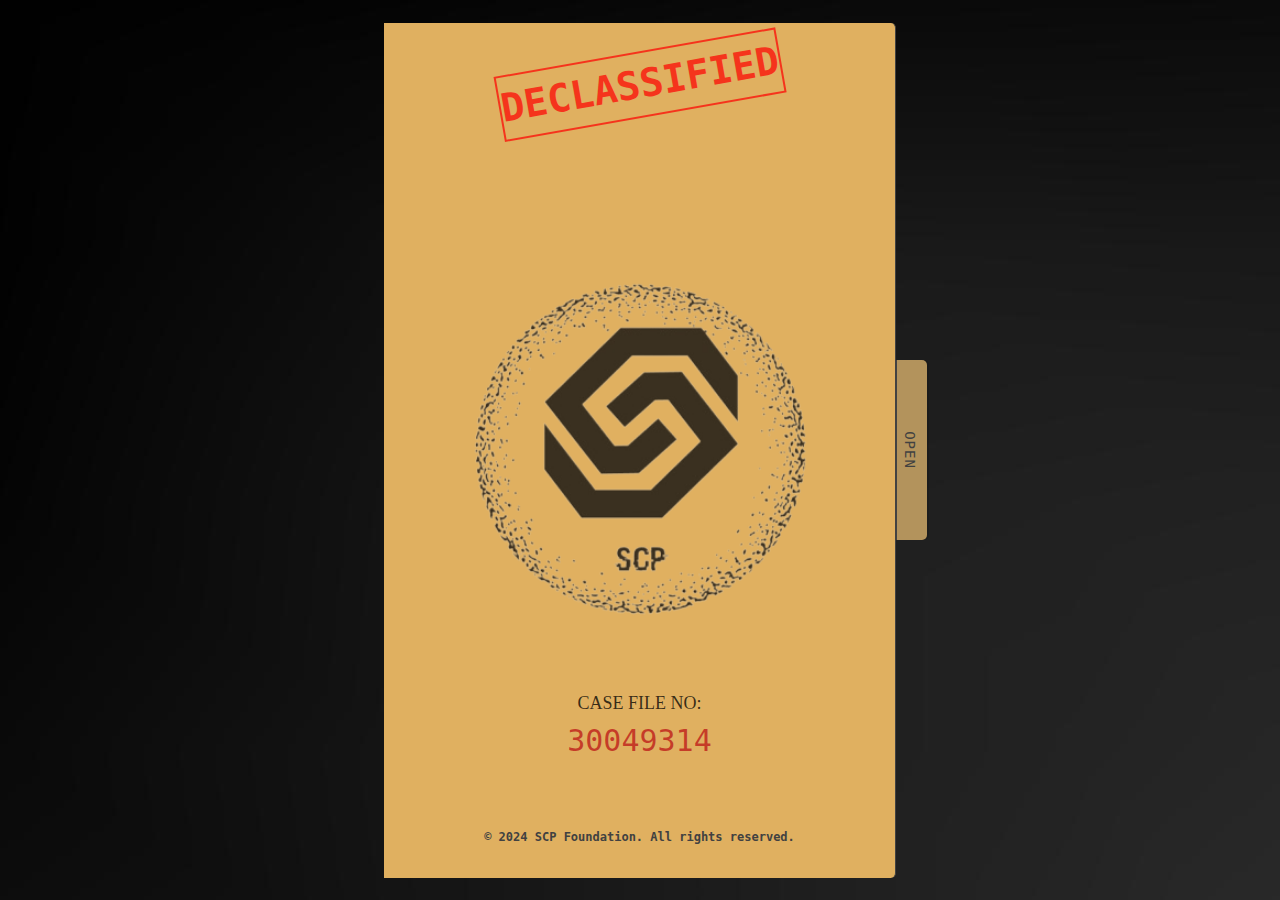
<file: index.html>
<!DOCTYPE html>
<html lang="en">

<head>
    <!-- Character encoding for the document -->
    <meta charset="UTF-8">
    <!-- Viewport settings for responsive design -->
    <meta name="viewport" content="width=device-width, initial-scale=1.0">
    <!-- Title of the page -->
    <title>Index - SCP Foundation</title>
    <!-- Link to the external CSS stylesheet for styling -->
    <link rel="stylesheet" href="styles/main.css">
</head>

<body>
    <!-- Main Content Area -->
    <main class="folder">
        <!-- Links to other SCP pages, with the current page highlighted -->
        <a href="scp-002.html" class="folder-link">OPEN</a>
        <div class="content">
            <!-- Header Section -->
            <header>
                <!-- Declassified Stamp visual element -->
                <div class="declassified"></div>
            </header>
            <!-- Logo image -->
            <img src="images/LOGO-SCP2.png" alt="Stamped Logo" class="logo">
            <!-- Case file label -->
            <div class="casefile">CASE FILE NO:</div>
            <!-- Specific case file number -->
            <div class="casefileno">30049314</div>
        </div>
        <!-- Footer Section -->
        <footer>
            <!-- Footer content with copyright notice -->
            <h6>&copy; 2024 SCP Foundation. All rights reserved.</h6>
        </footer>
    </main>
</body>

</html>
</file>
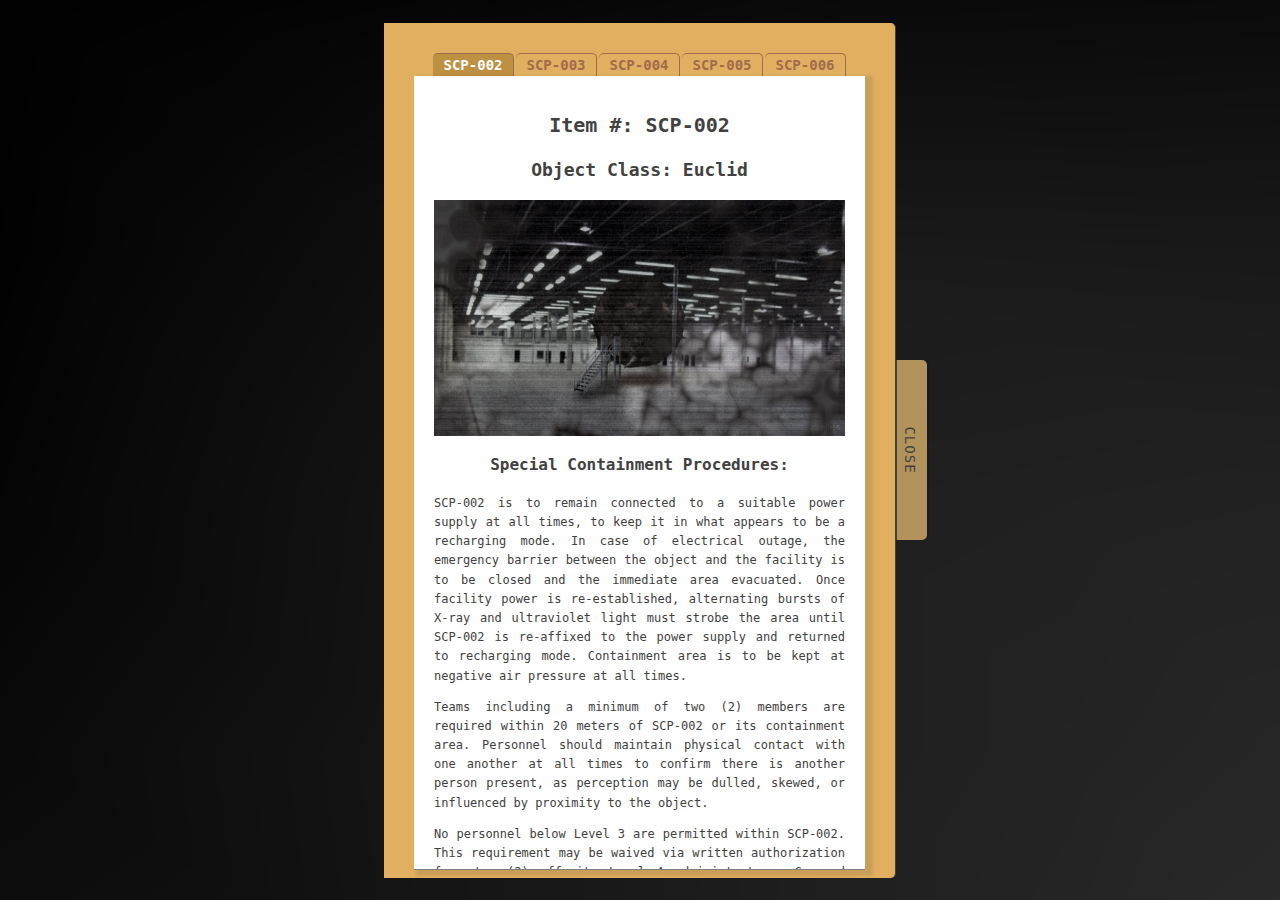
<file: scp-002.html>
<!DOCTYPE html>
<html lang="en">

<head>
    <!-- Character encoding for the document -->
    <meta charset="UTF-8">
    <!-- Viewport settings for responsive design -->
    <meta name="viewport" content="width=device-width, initial-scale=1.0">
    <!-- Title of the page -->
    <title>SCP-002 - SCP Foundation</title>
    <!-- Link to the external CSS stylesheet for styling -->
    <link rel="stylesheet" href="styles/main.css">
</head>

<body>
    <!-- Main Content Area -->
    <main class="folder">
        <!-- Link to close the folder and return to the index page -->
        <a href="index.html" class="folder-link">CLOSE</a>
        <!-- Navigation Menu -->
        <nav>
            <!-- Links to other SCP pages, with the current page highlighted -->
            <a href="scp-002.html" class="active">SCP-002</a>
            <a href="scp-003.html">SCP-003</a>
            <a href="scp-004.html">SCP-004</a>
            <a href="scp-005.html">SCP-005</a>
            <a href="scp-006.html">SCP-006</a>
        </nav>
        <div class="content">
            <!-- Section for SCP-002 details -->
            <section class="page">
                <!-- Item Number and Object Class -->
                <h1><b>Item #: </b>SCP-002</h1> <!-- Item number heading -->
                <h2><b>Object Class: </b>Euclid</h2> <!-- Object class heading -->
                <!-- Image of SCP-002 -->
                <p class="img_align">
                    <img src="images/800px-SCP002.jpg" alt="Euclid1" width="100%" height="auto">
                </p>
                <!-- Special Containment Procedures for SCP-002 -->
                <h3>Special Containment Procedures:</h3> <!-- Section heading for containment procedures -->
                <p>SCP-002 is to remain connected to a suitable power supply at all times, to keep it in what appears to
                    be a recharging mode. In case of electrical outage, the emergency barrier between the object and the
                    facility is to be closed and the immediate area evacuated. Once facility power is re-established,
                    alternating bursts of X-ray and ultraviolet light must strobe the area until SCP-002 is re-affixed
                    to the power supply and returned to recharging mode. Containment area is to be kept at negative air
                    pressure at all times.</p>
                <p>Teams including a minimum of two (2) members are required within 20 meters of SCP-002 or its
                    containment area. Personnel should maintain physical contact with one another at all times to
                    confirm there is another person present, as perception may be dulled, skewed, or influenced by
                    proximity to the object.</p>
                <p>No personnel below Level 3 are permitted within SCP-002. This requirement may be waived via written
                    authorization from two (2) off-site Level 4 administrators. Command staff issued such a waiver must
                    be escorted by at least five (5) Level 3 Security personnel for the duration of their contact and
                    must temporarily surrender their rank and security clearance. Following contact, command staff will
                    be escorted at least 5 km from SCP-002 to undergo a seventy-two (72)-hour quarantine and
                    psychological evaluation. If deemed fit for return to duty by psych staff, rank and security
                    clearance may be restored when quarantine expires.</p>
                <!-- Description of SCP-002 -->
                <h3>Description:</h3>
                <p>SCP-002 resembles a tumorous, fleshy growth with a volume of roughly 60 m³ (or 2000 ft³). An iron
                    valve hatch on one side leads to its interior, which appears to be a standard low-rent apartment of
                    modest size. One wall of the room possesses a single window, though no such opening is visible from
                    the exterior. The room contains furniture which, upon close examination, appears to be sculpted
                    bone, woven hair, and various other biological substances produced by the human body. All matter
                    tested thus far show independent or fragmented DNA sequences for each object in the room.</p>
                <p>Refer to the Mulhausen Report [cross-ref:document00.023.603] for details related to object's
                    discovery.</p>
                <!-- Reference section for SCP-002 -->
                <h3>Reference:</h3>
                <p>To date, subject has been responsible for the disappearances of seven personnel. It has also in its
                    time at the facility further furnished itself with two lamps, a throw rug, a television, a radio, a
                    beanbag chair, three books in an unknown language, four children's toys, and a small potted plant.
                    Tests with a variety of lab animals including higher primates have failed to provoke a response in
                    SCP-002. Cadavers as well fail to produce any effect. Whatever process the subject uses to convert
                    organic matter into furnishings is apparently only facilitated by the introduction of living humans.
                </p>
                <!-- Discovery report -->
                <p><code>Mulhausen Report docid:00.023.603</code></p>
                <p><code>The following is a brief report detailing the discovery of SCP-002</code></p>
                <p><code>Subject was discovered in a small crater in northern Portugal where it struck the Earth from orbit. Encased in a shell of thick rock, the fleshy exterior of the object was exposed by the impact. A native farmer happened upon the site and reported his findings to the village elder. Subject gained SCP attention when a Level 4 agent posted in the area detected a small radioactive anomaly generated by the object.</code>
                </p>
                <p><code>A collection squad of SCP security personnel led by General Mulhausen was immediately dispatched to the area where they quickly secured the subject in a large container and performed initial testing with subjects recruited from the nearby village. Three men individually sent into the structure subsequently disappeared. Upon discovering this deadly property of the subject, General Mulhausen issued a Level 4a Termination Order of any witnesses (roughly 1/3 of the village) to ensure no outside knowledge of the object and initiated its transport to SCP facility [DATA EXPUNGED].</code>
                </p>
                <p><code>During preparation for transport, four SCP security personnel were inexplicably drawn inside the object where they too immediately disappeared. Following inspection, it appeared as if the object had "grown" several new furnishings and was beginning to look like the interior of an apartment room. General Mulhausen immediately ordered the requisition of several Class III HAZMAT suits for the remaining security team members, who proceeded to lift the container onto a waiting freight ship for transport to the SCP containment facility.</code>
                </p>
                <p><code>[DATA EXPUNGED]</code></p>
                <p><code>[DATA EXPUNGED]</code></p>
                <p><code>Following the termination of General Mulhausen, SCP-002 was re-secured by SCP staff and brought into special containment in [CLASSIFIED], where it currently resides. Staff with clearance below Level 3 have been denied access to the SCP-002 container without prior approval of at least two Level 4 staff after the Mulhausen incident.</code>
                </p>
                <!-- Footer Section -->
                <footer>
                    <!-- Link to return to the top of the SCP-002 page -->
                    <a href="scp-002.html">
                        <h5>Back to Top</h5>
                    </a>
                    <!-- Footer content with copyright notice -->
                    <h6>&copy; 2024 SCP Foundation. All rights reserved.</h6>
                </footer>
            </section>
        </div>
    </main>
</body>

</html>
</file>
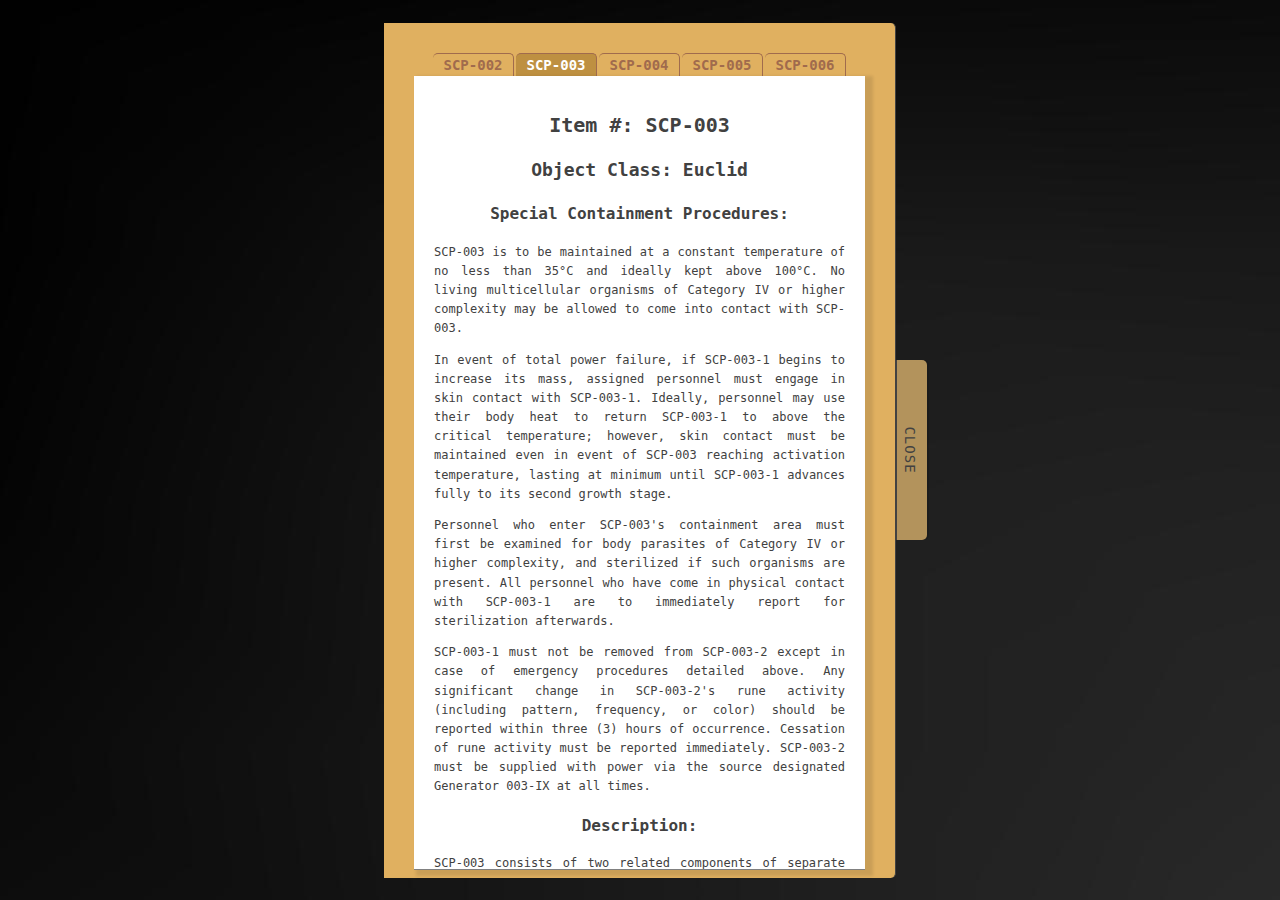
<file: scp-003.html>
<!DOCTYPE html>
<html lang="en">

<head>
    <!-- Character encoding for the document -->
    <meta charset="UTF-8">
    <!-- Viewport settings for responsive design -->
    <meta name="viewport" content="width=device-width, initial-scale=1.0">
    <!-- Title of the page -->
    <title>SCP-003 - SCP Foundation</title>
    <!-- Link to the external CSS stylesheet for styling -->
    <link rel="stylesheet" href="styles/main.css">
</head>

<body>
    <!-- Main Content Area -->
    <main class="folder">
        <!-- Link to close the folder and return to the index page -->
        <a href="index.html" class="folder-link">CLOSE</a>
        <!-- Navigation Menu -->
        <nav>
            <!-- Links to other SCP pages, with the current page highlighted -->
            <a href="scp-002.html">SCP-002</a>
            <a href="scp-003.html" class="active">SCP-003</a> <!-- Current page indicator -->
            <a href="scp-004.html">SCP-004</a>
            <a href="scp-005.html">SCP-005</a>
            <a href="scp-006.html">SCP-006</a>
        </nav>
        <div class="content">
            <!-- Section for SCP-003 details -->
            <section class="page">
                <!-- Item Number and Object Class -->
                <h1><b>Item #: </b>SCP-003</h1> <!-- Item number heading -->
                <h2><b>Object Class: </b>Euclid</h2> <!-- Object class heading -->
                <!-- Special Containment Procedures for SCP-003 -->
                <h3>Special Containment Procedures:</h3> <!-- Section heading for containment procedures -->
                <p>SCP-003 is to be maintained at a constant temperature of no less than 35°C and ideally kept above
                    100°C. No living multicellular organisms of Category IV or higher complexity may be allowed to come
                    into contact with SCP-003.</p>
                <p>In event of total power failure, if SCP-003-1 begins to increase its mass, assigned personnel must
                    engage in skin contact with SCP-003-1. Ideally, personnel may use their body heat to return
                    SCP-003-1 to above the critical temperature; however, skin contact must be maintained even in event
                    of SCP-003 reaching activation temperature, lasting at minimum until SCP-003-1 advances fully to its
                    second growth stage.</p>
                <p>Personnel who enter SCP-003's containment area must first be examined for body parasites of Category
                    IV or higher complexity, and sterilized if such organisms are present. All personnel who have come
                    in physical contact with SCP-003-1 are to immediately report for sterilization afterwards.</p>
                <p>SCP-003-1 must not be removed from SCP-003-2 except in case of emergency procedures detailed above.
                    Any significant change in SCP-003-2's rune activity (including pattern, frequency, or color) should
                    be reported within three (3) hours of occurrence. Cessation of rune activity must be reported
                    immediately. SCP-003-2 must be supplied with power via the source designated Generator 003-IX at all
                    times.</p>
                <h3>Description:</h3> <!-- Section heading for description -->
                <p>SCP-003 consists of two related components of separate origin, referred to as SCP-003-1 and
                    SCP-003-2.</p>
                <p>SCP-003-1 appears to be composed of chitin, hair, and nails of unknown biology, arranged in a
                    configuration similar to that of a computer motherboard. Testing reveals SCP-003-1 to predate
                    earliest known circuit boards by a factor of thousands of years. SCP-003-1 is considered sentient
                    but not actively dangerous except under certain conditions.</p>
                <p>SCP-003-1 was found on a stone tablet, SCP-003-2, on which it currently resides. The runes on
                    SCP-003-2 are not part of any known language, and emit pale, flickering light patterns.</p>
                <p>SCP-003-2 is controlled by a (non-biological) internal computer, the contents of which are mostly
                    inaccessible without risk of damaging SCP-003-2. SCP-003-2 is capable of controlled emissions of
                    radiation, including heat, light, and anomalous radiation types. SCP-003-2 contains an internal
                    power source of an anomalous nature, which appears to have been losing power since several centuries
                    before discovery.</p>
                <p>It is considered probable that SCP-003-2 was created for the purpose of containing SCP-003-1.
                    Partially interpreted data recovered from SCP-003-2 may refer to a past and/or potential future
                    LK-class restructuring event caused by SCP-003-1.</p>
                <p>SCP-003 was located by remote viewing team SRV-04 Beta. It appears possible that SRV-04 Beta was
                    deliberately contacted by SCP-003-2. Other organizations have also been alerted to SCP-003's
                    existence, possibly by similar means. Despite this activity, SCP-003-2 does not appear to be
                    sentient, based on its lack of reaction to M03-Gloria analysis and procedures.</p>
                <p>When SCP-003 drops below the temperature of 35°C, both components react.</p>
                <p>First, SCP-003-1 enters a growth state characterized by an exponential increase in mass. This growth
                    state consists of two stages. In both stages, SCP-003-1 partially fuels its growth by converting
                    matter around it, starting with any surrounding inorganic material, including atmospheric elements,
                    then nonliving organic material, including cells of dead skin, hair, chitin, enamel, keratin, and
                    other biological materials.</p>
                <p>The first stage is always the same. SCP-003-1 will first increase its mass, then take a form similar
                    in shape to an ophiuroid (brittle star) of fifteen meters in diameter (including what appears to be
                    a central processor of three meters in diameter). It will form sensory organs that appear to scan
                    its surrounding environment, and will partially convert the area around it to an unidentified
                    anomalous substance (SCP-003-2 seems immune from conversion).</p>
                <p>The second stage describes a growth alteration which occurs when SCP-003 comes into contact with
                    living organic material; SCP-003 appears to "template" itself off of the organic material, and will
                    attempt communication with organisms that match its initial "template" or "templates".</p>
                <p>In its second stage, SCP-003-1 may pause, slow or change its growth, and will also convert inorganic
                    and nonliving organic elements into functionally similar structures while anomalously altering their
                    physical makeup.</p>
                <p>While growth is consistent in the first stage, in the second stage SCP-003-1's growth rate is
                    diminished by 20-90% so long as SCP-003-1 remains in contact with living organic material. The
                    percentage is determined by the complexity of the organism(s) in contact with SCP-003-1; SCP-003-1
                    appears to devote a large amount of processing power to analysis of living organic material.</p>
                <p>During each of SCP-003-1's growth stages, SCP-003-2 releases bursts of radiation that temporarily
                    inhibit SCP-003-1's growth, or reverse this growth when the temperature of SCP-003-1 rises above
                    100°C. Similar radiation emissions have been replicated or recorded via other anomalous means.</p>
                <p>SCP-003-1's biology has been the subject of extensive study. Significant elements have been
                    identified similar to SCP-███, SCP-1512, and SCP-2756, the latter two of which have no further
                    confirmed connection with SCP-003-1 and no known connection with each other, and none of which are
                    fully understood (technically, even less understood than SCP-003, thanks to the extensive
                    cross-disciplinary research on the SCP-003 objects). To date, no convincing analysis has been put
                    forward which satisfactorily explains SCP-003-1's connection to these SCP objects or others, nor its
                    connection to modern technology beyond appearance (and potential mimicry via unknown mechanism).</p>
                <h4>Addendum 003-01:</h4>
                <p>Acting on information gathered from linguistic analysis of SCP-003-2's runes and comparative data
                    analysis, Research Team M03-Gloria has managed to establish a link between SCP-003 and [DATA
                    EXPUNGED] for analysis of functions. SCP-003-1 must now be considered sentient, and is to be kept a
                    minimum of 1 km from [DATA EXPUNGED] and the resulting "by-product" at all times.</p>
                <h4>Addendum 003-02:</h4>
                <p>SCP-003-2's power loss has been exacerbated by the procedures performed by M03-Gloria. On orders of
                    O5-10, M03-Gloria will continue procedures.</p>
                <h4>Addendum 003-03:</h4>
                <p>During M03-Gloria procedures, SCP-003-1 doubled its mass and began rapid structural growth.
                    Temperature was immediately returned to 100°C. Growth and mass increase of SCP-003-1 continued for 9
                    minutes and 6 seconds, at which time a sustained radiation spike was produced by SCP-003-2. In
                    response, SCP-003-1 returned to its normal state in 3 minutes and 39 seconds. New growth dissolved
                    into a dusty residue which was collected for analysis. Both SCP-003-1 and SCP-003-2 ceased all
                    detectable activity. SCP-003-2 did not resume activity until connected to external power source.
                    SCP-003-2's runes glowed uniformly gray and did not resume normal activity for three (3) hours.
                    SCP-003-2 no longer appears to be able to maintain containment area at a temperature above 35°C
                    without external power supplied by Generators 003-III through IX.</p>
                <h4>Addendum 003-04:</h4>
                <p>The procedure detailed in Addendum 003-03 was repeated, and SCP-003-1 again entered a growth state.
                    After 10 minutes and 13 seconds, SCP-003-2 once again produced a sustained radiation spike.
                    SCP-003-1's growth stopped for 36 seconds, then resumed at its previous pace.</p>
                <p>On quadrupling its mass, SCP-003-1 formed a coherent outer shell and body. After appearing to scan
                    its environment and partially converting its environment, SCP-003-1 then breached containment,
                    entering the observation gallery where nine members of M03-Gloria were present. On physical contact
                    with team members, SCP-003-1 encompassed them in rapidly-grown appendages and stopped growth for 15
                    minutes. SCP-003-1 then resumed growth, and rearranged the component parts of the center of its form
                    to the shape of a three-meter-tall female humanoid, with peripheral "tentacles" shifting to extrude
                    primarily from SCP-003-1's newly formed "hair" and spine. SCP-003-1 then produced rudimentary
                    vocalizations in an apparent initial attempt to communicate with researchers. [DATA EXPUNGED]</p>
                <p>An unknown individual approached the compromised containment area in company of a full squad of
                    agents. The individual claimed to be acting on orders of O5-10 and attempted communication with
                    SCP-003-1. [DATA EXPUNGED]</p>
                <p>Following this incident, Agent Jackson of M03-Gloria successfully restored power to SCP-003-2 and
                    activated backup generators to return the temperature to 100°C. SCP-003-1 returned to its normal
                    state in 21 minutes and 7 seconds, and was successfully re-contained without incident.</p>
                <p>All nine members of M03-Gloria affected by SCP-003-1 were afterwards found to be physically unharmed,
                    with no residual effects besides psychological trauma. The converted materials of SCP-003's former
                    containment area did not dissolve and are now under analysis.</p>
                <h4>Addendum 003-05:</h4>
                <p>In light of the previous incident, O5-10 was removed from the O5 Council by joint decision of O5-██,
                    O5-██, and O5-██. M03-Gloria procedures have been indefinitely suspended.</p>
                <!-- Footer Section -->
                <footer>
                    <!-- Link to scroll back to the top of the page -->
                    <a href="scp-003.html">
                        <h5>Back to Top</h5>
                    </a>
                    <!-- Footer content with copyright notice -->
                    <h6>&copy; 2024 SCP Foundation. All rights reserved.</h6>
                </footer>
            </section>
        </div>
    </main>
</body>

</html>
</file>
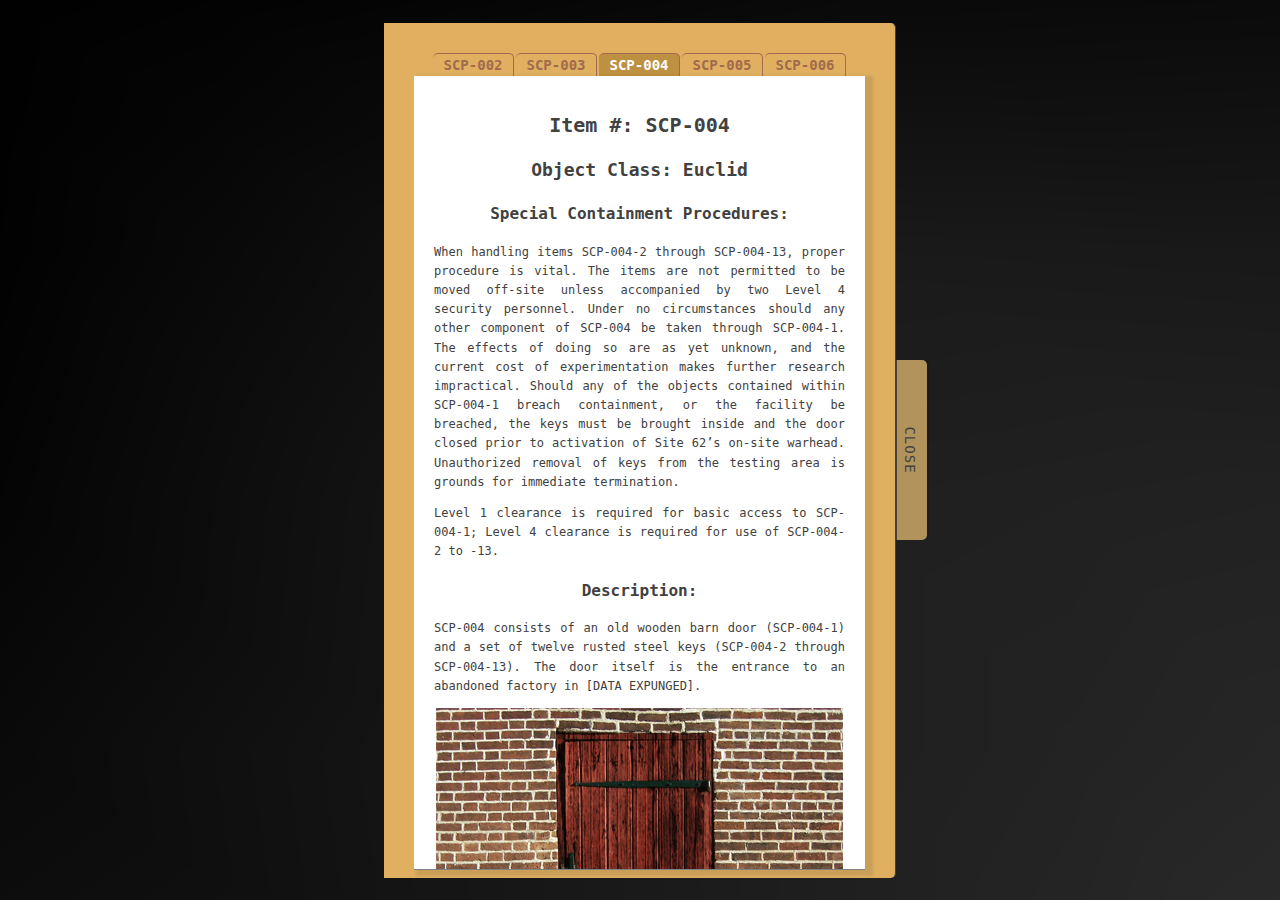
<file: scp-004.html>
<!DOCTYPE html>
<html lang="en">

<head>
    <!-- Character encoding for the document -->
    <meta charset="UTF-8">
    <!-- Viewport settings for responsive design -->
    <meta name="viewport" content="width=device-width, initial-scale=1.0">
    <!-- Title of the page -->
    <title>SCP-004 - SCP Foundation</title>
    <!-- Link to the external CSS stylesheet for styling -->
    <link rel="stylesheet" href="styles/main.css">
</head>

<body>
    <!-- Main Content Area -->
    <main class="folder">
        <!-- Link to close the folder and return to the index page -->
        <a href="index.html" class="folder-link">CLOSE</a>
        <!-- Navigation Menu -->
        <nav>
            <!-- Links to other SCP pages, with the current page highlighted -->
            <a href="scp-002.html">SCP-002</a>
            <a href="scp-003.html">SCP-003</a>
            <a href="scp-004.html" class="active">SCP-004</a>
            <a href="scp-005.html">SCP-005</a>
            <a href="scp-006.html">SCP-006</a>
        </nav>
        <div class="content">
            <!-- Section for SCP-004 details -->
            <section class="page">
                <!-- Item Number and Object Class -->
                <h1><b>Item #: </b>SCP-004</h1> <!-- Item number heading -->
                <h2><b>Object Class: </b>Euclid</h2> <!-- Object class heading -->
                <!-- Special Containment Procedures section -->
                <h3>Special Containment Procedures:</h3> <!-- Section heading for containment procedures -->
                <p>When handling items SCP-004-2 through SCP-004-13, proper procedure is vital. The items are not
                    permitted to be moved off-site unless accompanied by two Level 4 security personnel. Under no
                    circumstances should any other component of SCP-004 be taken through SCP-004-1. The effects of doing
                    so are as yet unknown, and the current cost of experimentation makes further research impractical.
                    Should any of the objects contained within SCP-004-1 breach containment, or the facility be
                    breached, the keys must be brought inside and the door closed prior to activation of Site 62’s
                    on-site warhead. Unauthorized removal of keys from the testing area is grounds for immediate
                    termination.</p>
                <p>Level 1 clearance is required for basic access to SCP-004-1; Level 4 clearance is required for use of
                    SCP-004-2 to -13.</p>

                <!-- Description section -->
                <h3>Description:</h3>
                <p>SCP-004 consists of an old wooden barn door (SCP-004-1) and a set of twelve rusted steel keys
                    (SCP-004-2 through SCP-004-13). The door itself is the entrance to an abandoned factory in [DATA
                    EXPUNGED].</p>
                <!-- Image related to SCP-004 -->
                <p class="img_align"><img src="images/SCP004_door.jpg" alt="Euclid3"></p>

                <!-- Chronological History section -->
                <h4>Chronological History</h4>
                <p><b>07/02/1949:</b> A group of three juveniles trespassing on federal property near ██████████ find
                    the door. According to their testimony, they found a set of rusted keys in an iron lockbox and
                    determined what door the keys unlock. The juveniles are taken into custody after they contact
                    Sheriff █████████████████ when one of their friends (SCP-004-CAS01) goes missing.</p>
                <p><b>07/03/1949:</b> Local authorities find the severed right hand of SCP-004-CAS01 eight kilometers
                    from SCP-004-1. Other parts of SCP-004-CAS01's body are found scattered as far as 32 km from the
                    factory. Under interrogation, the apprehended juveniles tell authorities that upon opening the door
                    with one of the keys, SCP-004-CAS01 was torn into several pieces, each of which disappeared. At this
                    point, the SCP Foundation takes over the investigation.</p>
                <p><b>07/04/1949:</b> SCP Agent █████ obtains the keys from the local authorities to begin testing.
                    Tests show that SCP-004-2 through SCP-004-13 all fit into a single lock on the large barred door. 12
                    Class D personnel are assigned to test the effects of the door. Of the twelve test subjects each
                    trying a different key to enter the room, only two survive. Opening the door with any key except
                    SCP-004-7 or SCP-004-12 caused the test subjects to be torn apart in multiple directions; however,
                    no dismembered parts were found until later. At the time of writing, only two parts of each subject
                    have been recovered (with the exception of the subject using SCP-004-█, whose pieces were scattered
                    in close proximity). The others have, for all intents and purposes, vanished from existence.</p>
                <p>Of the two surviving subjects, only one (having used SCP-004-7) returned unharmed. The other came
                    back in a near-catatonic state, able only to remove himself from the room and then collapse on the
                    floor, and had to be restrained to prevent him from gouging out his eyes (see Appendix A: Mental
                    Health Effects of SCP-004). The subject using SCP-004-7 said that he had entered a large room,
                    impossibly big for the size of the attached building. After his exit, SCP-004-1 was propped open and
                    an armed squad of Level 3 personnel entered. The size of the room is impossible to measure and the
                    door frame and the individuals in the room are the only part of the room that can be felt or
                    illuminated.</p>
                <p><b>07/16/1949:</b> The juvenile suspects and Sheriff █████████████████ are terminated.</p>
                <p><b>08/02/1949:</b> █████████████████ is declared a hazardous area "due to unexploded ordnance" and
                    fences erected in order to prevent civilian ingress. Tests to determine safety of exposure to
                    environment behind SCP-004-1 begin.</p>
                <p><b>12/01/1950:</b> Space-time anomalies resulting from exposure to SCP-004 are confirmed. Testing is
                    suspended until further notice.</p>
                <p><b>07/02/19██:</b> The unaccounted-for remains of SCP-004-CAS01 appear unexpectedly outside
                    SCP-004-1. Despite being killed decades before, the remains of SCP-004-CAS01 are not decomposed in
                    any manner and are still warm to the touch. Blood remains uncoagulated. The remains are remanded for
                    testing.</p>
                <p><b>07/04/19██:</b> The unaccounted-for remains of one of the twelve (12) original test subjects
                    appear in similar manner to those of SCP-004-CAS01. The remains have been designated SCP-004-CAS02.
                    Records suggest that both SCP-004-CAS01 and CAS02 used SCP-004-██.</p>
                <p><b>03/21/1999:</b> With the massive proliferation of nuclear weapons and World War III only ██ years
                    away, construction has begun on a site inside SCP-004-1. The site is to stock supplies for ███████
                    person-days.</p>
                <p><b>04/21/1999:</b> █████████████████ has ordered the site inside SCP-004-1 to be expanded to include
                    emergency storage for all mobile SCP-███ specimens and a ██-petabyte database for the storage of all
                    SCP data. The facility is now referred to as Site-62.</p>
                <p><b>09/25/2000:</b> Site-62 is operational. Labs and containment units are complete and can contain
                    the most dangerous specimens. Backup of the SCP database has begun.</p>
                <p><b>01/25/2001:</b> Due to time anomalies (see “Space-Time Anomalies” below), all personnel working at
                    Site-62 are now required to reside on-site permanently. Families of personnel are to be informed
                    that loved ones perished in an industrial accident. Cloned bodies have been prepared for funeral.
                </p>
                <p><b>08/14/2003:</b> Massive power outage across Northeast United States and through Canada. Due to the
                    initial failure of multiple SCP generators, Site-62 was without power for fifty-three (53) minutes.
                    During those fifty-three (53) minutes, those on site were completely without any source of light.
                    They reported "sensing" creatures and people, although no abnormal entities could be seen or felt.
                    Selected facility personnel were allowed to read ████████████ (Appendix A) and said the creatures
                    "sensed" were of humanoid size but otherwise similar to the massive green creature described.</p>
                <h4>Space-Time Anomalies</h4>
                <p>SCP-004 seems to propagate spatiotemporal anomalies. Personnel leaving the facility report losing
                    time. Those who have been in the site for weeks insist that they had only been in the facility for
                    several days, and records of work completed and supplies consumed support their claims. Other
                    temporal anomalies involve SCP-004-2 through -13, especially the reappearance of SCP-004-CAS01 and
                    SCP-004-CAS02 exactly ██ years after using SCP-004-██. ████████████████████ has been assigned to
                    investigate all aspects of these time anomalies. Spatial anomalies include the impossibly large
                    dimensions of the area opened by SCP-004-7. Similarly, the 2003 blackout incident suggests that
                    there exists an alternate plane of existence within the same space that Site-62 occupies.</p>
                <h4>Additional Notes</h4>
                <p>Testing on SCP-004 reveals that ten of the keys open SCP-004-1 on a dimension where the laws of
                    physics and topology are significantly different than those of our home dimension. Test subjects
                    meeting these hostile conditions are torn apart, their body parts deposited in various locations,
                    only three of which have been verified to be on Earth. Material deposited at two of these points
                    appears immediately; material deposited at the third appears exactly ██ years into the future. The
                    other seven locations are currently unknown.</p>
                <p>Current testing focuses on two avenues of research. The first is finding ways to survive SCP-004’s
                    hostile topologies. The second [DATA EXPUNGED] suggest that SCP-004-2 through -13 may open doors
                    other than SCP-004-1.</p>
                <h4>Appendix A: Mental Health Effects of SCP-004-12</h4>
                <p>All Class D personnel using SCP-004-12 return in a catatonic state, unable to speak. Some may have
                    enough energy left to try to claw out their eyes. Of the 16 subjects, only 4 have survived. Only one
                    has regained speech, following long-term psychotherapy. He was able to tell the psychiatrist that he
                    saw a massive green creature, so large that much of its body extended beyond his field of view. He
                    reported innate fear and sudden recognition, “as if it were something buried deep in [his] primal
                    fears,” and forced implantation of “incomprehensible” memories. Subject displays acute anterograde
                    and retrograde amnesia.</p>
                <h4>Appendix B: Additional Information</h4>
                <p><b>Item #:</b> SCP-004-14 SCP-004-14</p>
                <p><b>Date of Discovery:</b> 09/02/1950</p>
                <p><b>Origin of Object:</b> Object was discovered elsewhere in factory area, in the previously
                    undiscovered manager's office.</p>
                <p><b>Description:</b> Object appears as a large, unvarnished wooden box. The box may be unlocked by the
                    "safe" key, SCP-004-7, as well as five of the "unsafe" keys (see Document SCP-004-1).</p>
                <p>Upon unlocking SCP-004-14 with SCP-004-7, the box opens automatically on hinges. The volume of the
                    space inside is precisely five times greater than the outer dimensions imply. Items placed within
                    while the lid remains open do not affect the weight or any other properties of the box. When the lid
                    is closed and locked, however, all items inside vanish irretrievably. Personnel locked inside the
                    box are also irretrievable, although losing personnel in this fashion appears to affect
                    significantly the dreams experienced by [DATA EXPUNGED].</p>
                <!-- Footer Section -->
                <footer>
                    <!-- Link to scroll back to the top of the page -->
                    <a href="scp-004.html">
                        <h5>Back to Top</h5>
                    </a>
                    <!-- Footer content with copyright notice -->
                    <h6>&copy; 2024 SCP Foundation. All rights reserved.</h6>
                </footer>
            </section>
        </div>
    </main>
</body>

</html>
</file>
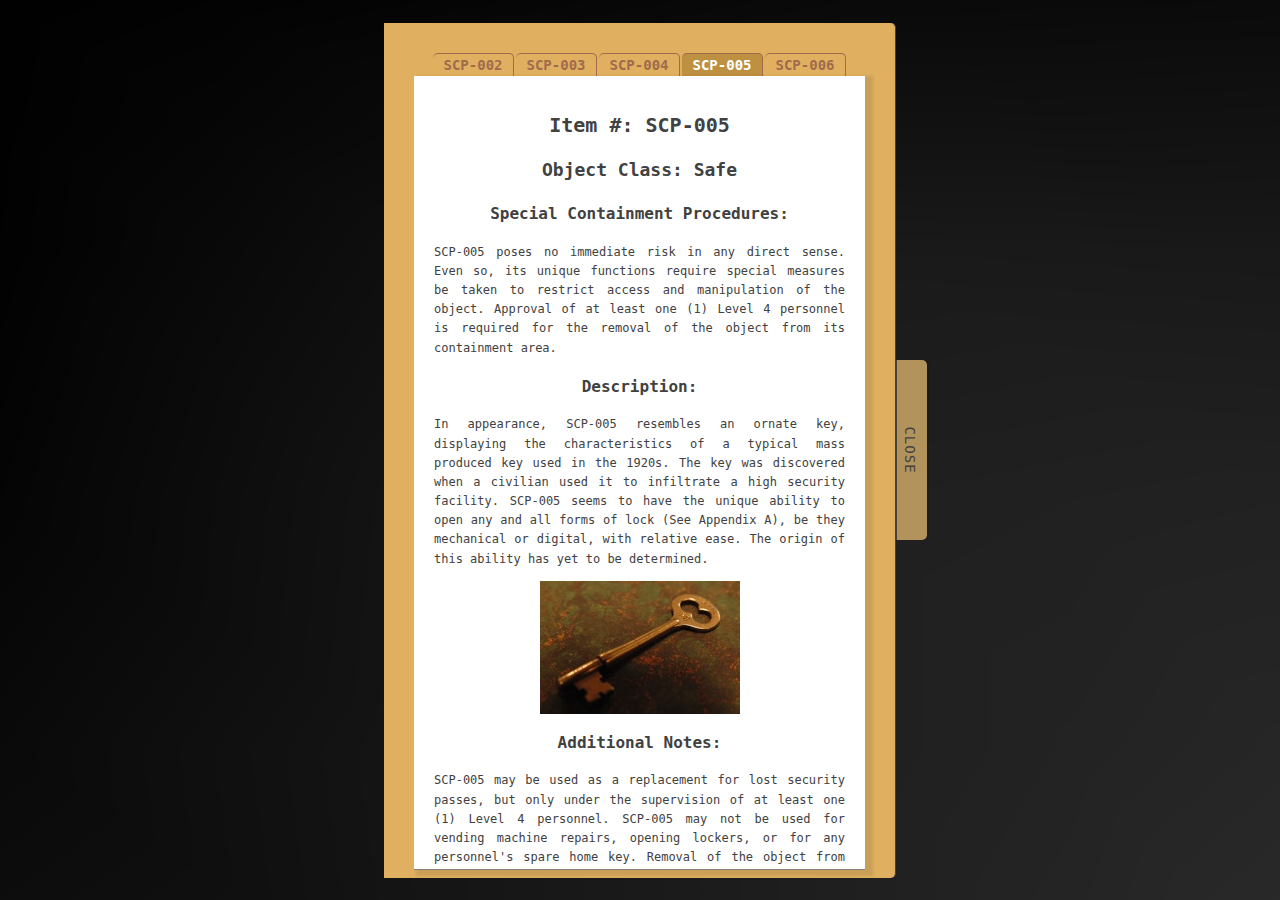
<file: scp-005.html>
<!DOCTYPE html>
<html lang="en">

<head>
    <!-- Character encoding for the document -->
    <meta charset="UTF-8">
    <!-- Viewport settings for responsive design -->
    <meta name="viewport" content="width=device-width, initial-scale=1.0">
    <!-- Title of the page -->
    <title>SCP-005 - SCP Foundation</title>
    <!-- Link to the external CSS stylesheet for styling -->
    <link rel="stylesheet" href="styles/main.css">
</head>

<body>
    <!-- Main Content Area -->
    <main class="folder">
        <!-- Link to close the folder and return to the index page -->
        <a href="index.html" class="folder-link">CLOSE</a>
        <!-- Navigation Menu -->
        <nav>
            <!-- Links to other SCP pages with the current page highlighted -->
            <a href="scp-002.html">SCP-002</a>
            <a href="scp-003.html">SCP-003</a>
            <a href="scp-004.html">SCP-004</a>
            <a href="scp-005.html" class="active">SCP-005</a>
            <a href="scp-006.html">SCP-006</a>
        </nav>
        <div class="content">
            <!-- Section for SCP-005 details -->
            <section class="page">
                <!-- Item Number and Object Class -->
                <h1><b>Item #: </b>SCP-005</h1> <!-- Item number heading -->
                <h2><b>Object Class: </b>Safe</h2> <!-- Object class heading -->
                <!-- Special Containment Procedures -->
                <h3>Special Containment Procedures:</h3> <!-- Section heading for containment procedures -->
                <p>SCP-005 poses no immediate risk in any direct sense. Even so, its unique functions require special
                    measures be taken to restrict access and manipulation of the object. Approval of at least one (1)
                    Level 4 personnel is required for the removal of the object from its containment area.</p>
                <!-- Description of SCP-005 -->
                <h3>Description:</h3>
                <p>In appearance, SCP-005 resembles an ornate key, displaying the characteristics of a typical mass
                    produced key used in the 1920s. The key was discovered when a civilian used it to infiltrate a high
                    security facility. SCP-005 seems to have the unique ability to open any and all forms of lock (See
                    Appendix A), be they mechanical or digital, with relative ease. The origin of this ability has yet
                    to be determined.</p>
                <p class="img_align"><img src="images/SCP-005.jpg" alt="Safe1"></p>
                <!-- Additional Notes on SCP-005 -->
                <h3>Additional Notes:</h3>
                <p>SCP-005 may be used as a replacement for lost security passes, but only under the supervision of at
                    least one (1) Level 4 personnel. SCP-005 may not be used for vending machine repairs, opening
                    lockers, or for any personnel's spare home key. Removal of the object from the compound will result
                    in immediate termination.</p>

                <!-- Appendix A -->
                <h3>Appendix A:</h3>
                <p>While SCP-005 has been shown to be effective in removing almost any form of locking device, further
                    experiments have shown that efforts to disguise the purpose or identity of a lock have proven at
                    least somewhat successful in defeating SCP-005's ability. In approximately 50% of cases where a
                    volunteer was not able to identify a locking device as such, SCP-005 was not successful in
                    deactivating the device. Due to these results, SCP-005 has been tentatively classified as 'sentient'
                    and further tests are being run to determine its cognitive abilities. However, there are no results
                    that show any traits that prevent it from being able to identify any particular locking device, only
                    that the aforementioned device has been heavily concealed and disguised.</p>

                <!-- Footer Section -->
                <footer>
                    <!-- Link to scroll back to the top of the page -->
                    <a href="scp-005.html">
                        <h5>Back to Top</h5>
                    </a>
                    <!-- Footer content with copyright notice -->
                    <h6>&copy; 2024 SCP Foundation. All rights reserved.</h6>
                </footer>
            </section>
        </div>
    </main>
</body>

</html>
</file>
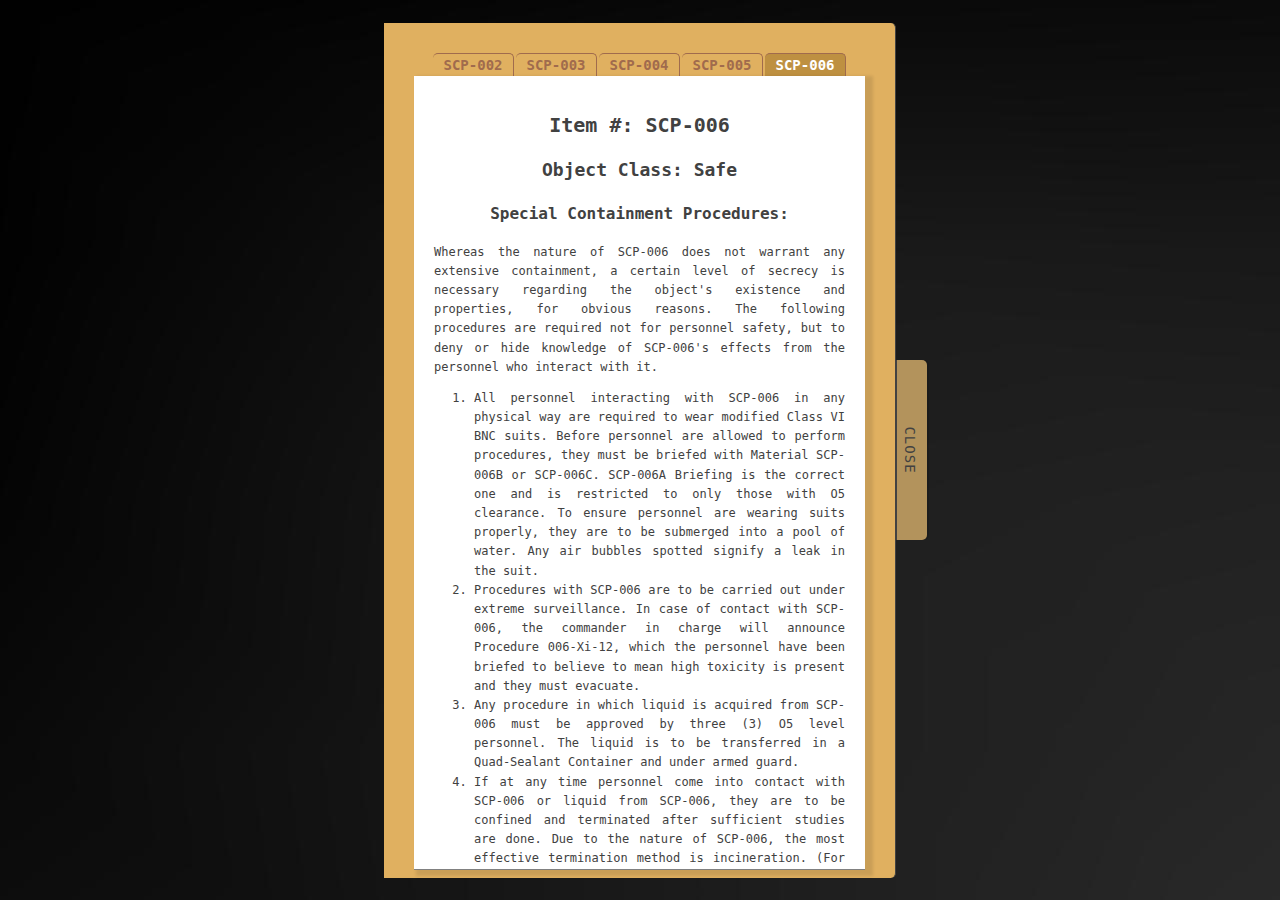
<file: scp-006.html>
<!DOCTYPE html>
<html lang="en">

<head>
    <!-- Character encoding for the document -->
    <meta charset="UTF-8">
    <!-- Viewport settings for responsive design -->
    <meta name="viewport" content="width=device-width, initial-scale=1.0">
    <!-- Title of the page -->
    <title>SCP-006 - SCP Foundation</title>
    <!-- Link to the external CSS stylesheet for styling -->
    <link rel="stylesheet" href="styles/main.css">
</head>

<body>
    <!-- Main Content Area -->
    <main class="folder">
        <!-- Link to close the folder and return to the index page -->
        <a href="index.html" class="folder-link">CLOSE</a>
        <!-- Navigation Menu -->
        <nav>
            <!-- Links to other SCP pages with the current page highlighted -->
            <a href="scp-002.html">SCP-002</a>
            <a href="scp-003.html">SCP-003</a>
            <a href="scp-004.html">SCP-004</a>
            <a href="scp-005.html">SCP-005</a>
            <a href="scp-006.html" class="active">SCP-006</a>
        </nav>
        <div class="content">
            <!-- Section for SCP-006 details -->
            <section class="page">
                <!-- Item Number and Object Class -->
                <h1><b>Item #: </b>SCP-006</h1> <!-- Item number heading -->
                <h2><b>Object Class: </b>Safe</h2> <!-- Object class heading -->
                <!-- Special Containment Procedures -->
                <h3>Special Containment Procedures:</h3> <!-- Section heading for containment procedures -->
                <p>Whereas the nature of SCP-006 does not warrant any extensive containment, a certain level of secrecy
                    is necessary regarding the object's existence and properties, for obvious reasons. The following
                    procedures are required not for personnel safety, but to deny or hide knowledge of SCP-006's effects
                    from the personnel who interact with it.</p>
                <!-- List of containment procedures with details -->
                <div class="list">
                    <ol>
                        <!-- Procedure for personnel interaction and suit requirements -->
                        <li>All personnel interacting with SCP-006 in any physical way are required to wear modified
                            Class VI BNC suits. Before personnel are allowed to perform procedures, they must be briefed
                            with Material SCP-006B or SCP-006C. SCP-006A Briefing is the correct one and is restricted
                            to only those with O5 clearance. To ensure personnel are wearing suits properly, they are to
                            be submerged into a pool of water. Any air bubbles spotted signify a leak in the suit.</li>
                        <!-- Procedure for surveillance and emergency evacuation -->
                        <li>Procedures with SCP-006 are to be carried out under extreme surveillance. In case of
                            contact with SCP-006, the commander in charge will announce Procedure 006-Xi-12, which the
                            personnel have been briefed to believe to mean high toxicity is present and they must
                            evacuate.</li>
                        <!-- Approval and containment requirements for liquid from SCP-006 -->
                        <li>Any procedure in which liquid is acquired from SCP-006 must be approved by three (3) O5
                            level personnel. The liquid is to be transferred in a Quad-Sealant Container and under armed
                            guard.</li>
                        <!-- Termination procedures for personnel exposed to SCP-006 -->
                        <li>If at any time personnel come into contact with SCP-006 or liquid from SCP-006, they are
                            to be confined and terminated after sufficient studies are done. Due to the nature of
                            SCP-006, the most effective termination method is incineration. (For full report, see file
                            SCP006-TerO5)</li>
                    </ol>
                </div>
                <!-- Description of SCP-006 -->
                <h3>Description:</h3>
                <p>SCP-006 is a very small spring located 60 km west of Astrakhan. Foundation Command was aware of its
                    existence since the 19th century, but were unable to secure it until 1991 due to political reasons.
                    On the spot of the spring, a chemical factory has been constructed as a disguise, with the majority
                    of laborers under Foundation and/or Russian control. The liquid emitted from the spring has been
                    chemically identified as simple mineral water in 1902, but has the unusual property of "health".</p>
                <p>Ingesting the liquid produces the following properties in human beings: the ability to regenerate DNA
                    damaged by sufficient duplication, heightened excitement of cellular duplication, vastly improved
                    abilities in the repair of damaged tissue, and a frightening increase in the effectiveness of the
                    human immune system. Upon testing the liquid on animal subjects, hostile bacteria and viral agents
                    were destroyed immediately. Many reptiles and birds were unaffected, while higher primates
                    experienced the same benefits as humans.</p>
                <!-- Footer Section -->
                <footer>
                    <!-- Link to scroll back to the top of the page -->
                    <a href="scp-006.html">
                        <h5>Back to Top</h5>
                    </a>
                    <!-- Footer content with copyright notice -->
                    <h6>&copy; 2024 SCP Foundation. All rights reserved.</h6>
                </footer>
            </section>
        </div>
    </main>
</body>

</html>
</file>
<file: styles/main.css>
/* Styling the html and body */
html, body {
    font-family: monospace; /* Use monospace font for the entire page */
    color: rgb(65, 65, 65); /* Set text color */
    padding: 0; /* Remove default padding */
    margin: 0; /* Remove default margin */
    background-color: rgb(0, 0, 0); /* Set background color */
    line-height: 1.6; /* Line height for readability */
    height: 100%; /* Full height for html and body */
    width: 100%; /* Full width for html and body */
    align-items: center; /* Center items vertically */
    justify-content: center; /* Center items horizontally */
    display: flex; /* Use flexbox for layout */
    flex-direction: column; /* Stack items vertically */
    text-align: center; /* Center text alignment */
    background-image: url("/images/dark-gray-blur-background-vector.jpg"); /* Background image */
}

/* Styling the main.folder tag */
main.folder {
    width: 40%; /* Set width to 40% of the viewport */
    max-height: 95vh; /* Limit maximum height */
    padding: 30px; /* Padding inside the main element */
    display: flex; /* Use flexbox for layout */
    flex-direction: column; /* Stack items vertically */
    align-items: center; /* Center items horizontally */
    margin: auto; /* Center the element horizontally */
}

/* Styling the folder */
.folder {
    display: flex; /* Use flexbox for layout */
    flex-direction: column; /* Stack items vertically */
    min-height: 95vh; /* Minimum height for the folder */
    position: relative; /* Relative positioning for child elements */
    background: rgba(224, 176, 96); /* Folder background color */
    border-top-right-radius: 5px; /* Rounded top-right corner */
    border-bottom-right-radius: 5px; /* Rounded bottom-right corner */
    border-right: 1px solid rgb(66, 66, 66); /* Right border */
    padding: 30px; /* Padding inside the folder */
    box-sizing: border-box; /* Include padding in width and height */
    margin: auto; /* Center the element horizontally */
}

/* Ensure that the folder link takes up the full size of the .folder */
.folder-link {
    text-align: center; /* Center text inside the link */
    text-decoration: none; /* Remove underline from links */
    color: inherit; /* Inherit color from parent */
    position: absolute; /* Absolute positioning */
    top: 50%; /* Center vertically */
    right: 14px; /* Position from the right */
    transform: translateY(-50%) rotate(90deg); /* Center and rotate the link */
    font-size: 14px; /* Font size for the link */
    letter-spacing: 1px; /* Spacing between letters */
    width: 100px; /* Width of the link */
    height: 20vh; /* Height of the link */
    z-index: 2; /* Ensure it is above other elements */
}

/* Sizing and positioning folder-link */
.folder-link .folder:after {
    position: relative; /* Ensure the folder is positioned correctly */
    cursor: pointer; /* Indicate that it's clickable */
}

/* Creating the side tab */
.folder:after {
    content: ''; /* Empty content for pseudo-element */
    color: black; /* Text color (not used) */
    position: absolute; /* Absolute positioning */
    right: -32px; /* Position tab horizontally */
    top: 50%; /* Center vertically */
    transform: translateY(-50%); /* Center vertically */
    width: 30px; /* Width of the tab */
    height: 20vh; /* Height of the tab */
    background-color: rgb(179, 147, 92); /* Background color of the tab */
    z-index: 1; /* Place tab behind other content */
    border-top-right-radius: 5px; /* Rounded top-right corner */
    border-left: 2px solid rgb(66, 66, 66); /* Left border */
    border-bottom-right-radius: 5px; /* Rounded bottom-right corner */
    box-shadow: 2px 0px 0px rgba(0,0,0,0.1); /* Optional shadow for depth */
}

/* Stamped Declassified label */
.declassified::before {
    content: 'DECLASSIFIED'; /* Text content for the stamp */
    position: absolute; /* Absolute positioning */
    top: 50%; /* Center vertically */
    left: 50%; /* Center horizontally */
    transform: translate(-50%, -600%) rotate(-10deg); /* Center and rotate the text */
    font-size: 300%; /* Font size of the stamp */
    font-weight: bold; /* Bold text */
    color: red; /* Text color */
    border: solid red 2px; /* Red border around the text */
    opacity: 0.7; /* Slight transparency */
    z-index: 1; /* Ensure it appears above other content */
}

/* Styling for Case File */
.casefile {
    color: rgba(0, 0, 0, 0.76); /* Text color */
    font-size: 18px; /* Font size */
    font-family: Georgia; /* Font family */
    transform: translate(0%, 2000%); /* Position adjustment */
    top: 50%; /* Center vertically */
    left: 50%; /* Center horizontally */
}

/* Styling for Case File No: ######## */
.casefileno {
    color: rgba(189, 22, 22, 0.76); /* Text color */
    font-size: 30px; /* Font size */
    font-family: monospace; /* Font family */
    transform: translate(0%, 1200%); /* Position adjustment */
}

/* Center logo in the folder layout */
.logo {
    display: block; /* Block display for centering */
    height: 350px; /* Height of the logo */
    max-width: 400px; /* Maximum width of the logo */
    margin: 0 auto; /* Center horizontally */
    opacity: 0.8; /* Slight transparency */
    padding: 20px 0; /* Space around the logo */
    position: absolute; /* Absolute positioning */
    top: 50%; /* Center vertically */
    transform: translate(0%, -50%); /* Center vertically */
}

/* Header styling */
header {
    margin-top: 50px; /* Space above the header */
    margin-bottom: 10px; /* Space below the header */
    align-items: center; /* Center items horizontally */
    justify-content: center; /* Center items vertically */
    display: flex; /* Use flexbox for layout */
    flex-direction: column; /* Stack items vertically */
    text-align: center; /* Center text alignment */
    color: rgb(65, 65, 65); /* Text color */
}

/* Navigation Menu styled as folder tabs */
nav {
    text-align: center; /* Center text in navigation */
    font-size: 14px; /* Font size */
    display: flex; /* Use flexbox for layout */
    justify-content: center; /* Center items horizontally */
    gap: 2px; /* Small gap for a slight overlap */
    width: 100%; /* Full width of the viewport */
}

/* Styling each link as a folder tab */
nav a {
    width: 80px; /* Width of the tab */
    padding: 10% 20% auto; /* Padding inside the tab */
    text-decoration: none; /* Remove underline from links */
    color: rgb(160, 107, 77); /* Text color */
    background-color: rgba(224, 176, 96, 0.5); /* Background color of the tab */
    border-top: 1px solid rgb(160, 107, 77); /* Top border */
    border-right: 1px solid rgb(160, 107, 77); /* Right border */
    border-bottom: none; /* Hide bottom border */
    border-radius: 5px 5px 0 0; /* Rounded top corners */
    z-index: 1; /* Ensure tabs are on top */
    font-weight: bold; /* Bold text */
    justify-content: space-evenly; /* Space tabs evenly */
}

/* Styling each link as a folder tab on hover */
nav a:hover {
    color: rgb(160, 107, 77); /* Text color on hover */
    background-color: rgba(155, 111, 34, 0.5); /* Background color on hover */
    border-bottom: none; /* Hide bottom border */
}

/* Style for the active page/tab */
nav a.active {
    background-color: rgba(155, 111, 34, 0.5); /* Background color for active tab */
    color: white; /* Text color for active tab */
    z-index: 2; /* Ensure active tab is above others */
}

/* Sets properties for content class on large displays */
.content {
    flex: 1; /* Flex-grow to fill available space */
    width: 100%; /* Full width of the viewport */
    height: 100%; /* Full height of the viewport */
    margin: 0 auto; /* Center horizontally */
    align-items: center; /* Center items vertically */
    display: flex; /* Use flexbox for layout */
    flex-direction: column; /* Stack items vertically */
    text-align: center; /* Center text alignment */
    z-index: 2; /* Ensure content is above other elements */
}

/* Styling the page */
.page {
    width: 100%; /* Full width of the viewport */
    height: 100%; /* Full height of the viewport */
    overflow-y: scroll; /* Vertical scroll */
    scrollbar-width: none; /* For Firefox */
    -ms-overflow-style: none; /* For IE and Edge */
    padding: 20px; /* Padding inside the page */
    box-sizing: border-box; /* Include padding in width and height */
    border-bottom: 1px solid grey; /* Bottom border */
    margin-bottom: 1px; /* Bottom margin */
    background: rgba(255, 255, 255); /* White background */
    box-shadow: 5px 3px 3px 3px rgba(0,0,0,0.1); /* Optional shadow for depth */
}

/* Aligns images center within p tag */
.img_align {
    justify-content: center; /* Center images horizontally */
    display: flex; /* Use flexbox for layout */
    flex-direction: row; /* Align items in a row */
}

/* Sets the attributes of the p tag */
p {
    font-size: 12px; /* Font size for paragraphs */
    text-align: justify; /* Justify text alignment */
}

/* Sets the attributes of the ol tag */
ol {
    font-size: 12px; /* Font size for ordered lists */
    text-align: justify; /* Justify text alignment */
}

/* Sets the font-size of the h tags */
h1 {font-size: 20px;} /* Font size for h1 */
h2 {font-size: 18px;} /* Font size for h2 */
h3 {font-size: 16px;} /* Font size for h3 */
h4 {font-size: 14px;} /* Font size for h4 */
h5 {font-size: 18px;} /* Font size for h5 */
h6 {font-size: 12px;} /* Font size for h6 */

/* Sets the text-alignment for the footer */
footer {
    text-align: center; /* Center text alignment */
    margin-top: auto; /* Push footer to bottom */
    width: 100%; /* Full width of the viewport */
    position: relative; /* Relative positioning */
    bottom: 0; /* Position at the bottom */
    left: 0; /* Position at the left */
}

footer h6 {
    margin: 0; /* Remove margin from h6 in footer */
}

/* Sets properties for content class on small displays */
@media (max-width: 768px) {
    main.folder {
        width: 85%; /* Adjust width for smaller screens */
        left: -4%; /* Adjust position */
        height: 90vh; /* Adjust height */
    }
    .content, .content-cover, .page {
        margin: 0 auto; /* Center horizontally */
        text-align: center; /* Center text alignment */
        overflow-y: auto; /* Enable vertical scroll */
    }
    .declassified::before {
        content: 'DECLASSIFIED'; /* Text content for the stamp */
        position: absolute; /* Absolute positioning */
        top: 50%; /* Center vertically */
        left: 50%; /* Center horizontally */
        transform: translate(-50%, -400%) rotate(-10deg); /* Center and rotate the text */
        font-size: 300%; /* Font size for mobile */
        font-weight: bold; /* Bold text */
        color: red; /* Text color */
        border: solid red 2px; /* Red border around the text */
        opacity: 0.7; /* Slight transparency */
        z-index: 1; /* Ensure it appears above other content */
    }
    /* Center logo in the folder layout */
    .logo {
        display: block; /* Block display for centering */
        height: 250px; /* Height of the logo */
        max-width: 300px; /* Maximum width of the logo */
        margin: 0 auto; /* Center horizontally */
        opacity: 0.8; /* Slight transparency */
        padding: 20px 0; /* Space around the logo */
        position: absolute; /* Absolute positioning */
        top: 50%; /* Center vertically */
        transform: translate(0%, -50%); /* Center vertically */
    }
    .casefile {
        color: rgba(0, 0, 0, 0.76); /* Text color */
        font-size: 18px; /* Font size */
        font-family: Georgia; /* Font family */
        transform: translate(0%, 1800%); /* Position adjustment */
        top: 50%; /* Center vertically */
        left: 50%; /* Center horizontally */
    }
    .casefileno {
        color: rgba(189, 22, 22, 0.76); /* Text color */
        font-size: 30px; /* Font size */
        font-family: monospace; /* Font family */
        transform: translate(0%, 1100%); /* Position adjustment */
    }
}
</file>
